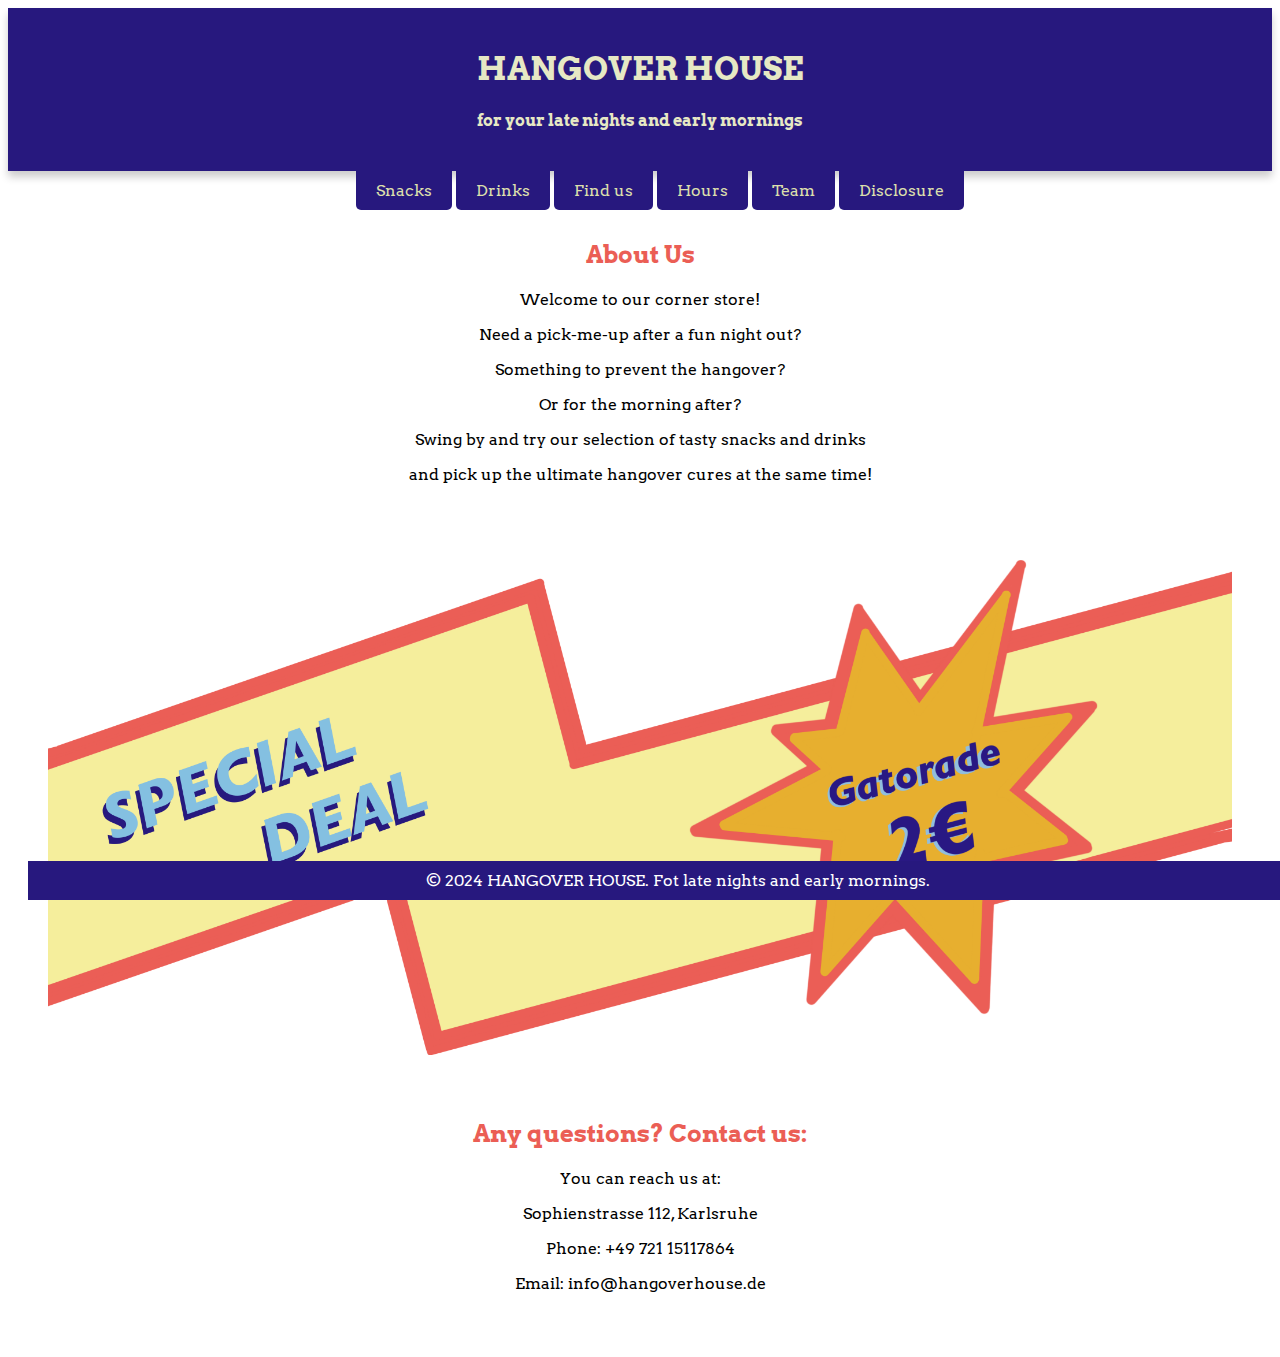
<file: index.html>
<!DOCTYPE html>
<html lang="en">
<head>
    <meta charset="UTF-8">
    <meta name="viewport" content="width=device-width, initial-scale=1.0">
    <title>Hangover House</title>
    <link rel="styles" href=<link rel="preconnect" href="https://fonts.googleapis.com">
    <link rel="styles" href="https://fonts.gstatic.com" crossorigin>
    <link href="https://fonts.googleapis.com/css2?family=Arvo:ital,wght@0,400;0,700;1,400;1,700&display=swap" rel="stylesheet">
    <link rel="stylesheet" href="styles.css">
</head>

<body>
    <header>
        <div class="header-content">
            <h1>HANGOVER HOUSE</h1>
            <p>for your late nights and early mornings</p>
        </div>
    </header>

    <nav>
        <ul>
            <li><a href="snacks.html">Snacks</a></li>
            <li><a href="drinks.html">Drinks</a></li>
            <li><a href="findus.html">Find us</a></li>
            <li><a href="times.html">Hours</a></li>
            <li><a href="about.html">Team</a></li>
            <li><a href="cures.html">Disclosure</a></li>
        </ul>
    </nav>


    <div class="text">
    <section id="about">
        <h2>About Us</h2>
        <p>Welcome to our corner store!</p>
        <p>Need a pick-me-up after a fun night out?</p>
        <p>Something to prevent the hangover?</p>
        <p>Or for the morning after?</p>
        <p>Swing by and try our selection of tasty snacks and drinks</p>
         <p>and pick up the ultimate hangover cures at the same time!</p>
    </section>

    <section>
        <section id="special deal">
            <a href="drinks.html">
             <img src = "specialdeal.PNG" width = "100%"/>
            </a>
    </section>

    <section id="contact">
        <h2>Any questions? Contact us:</h2>
        <p>You can reach us at:</p>
        <p>Sophienstrasse 112, Karlsruhe</p>
        <p>Phone: +49 721 15117864</p>
        <p>Email: info@hangoverhouse.de</p>
    </section>

    <footer>
        &copy; 2024 HANGOVER HOUSE. Fot late nights and early mornings.
    </footer>
</div>
</body>
</html>
</file>
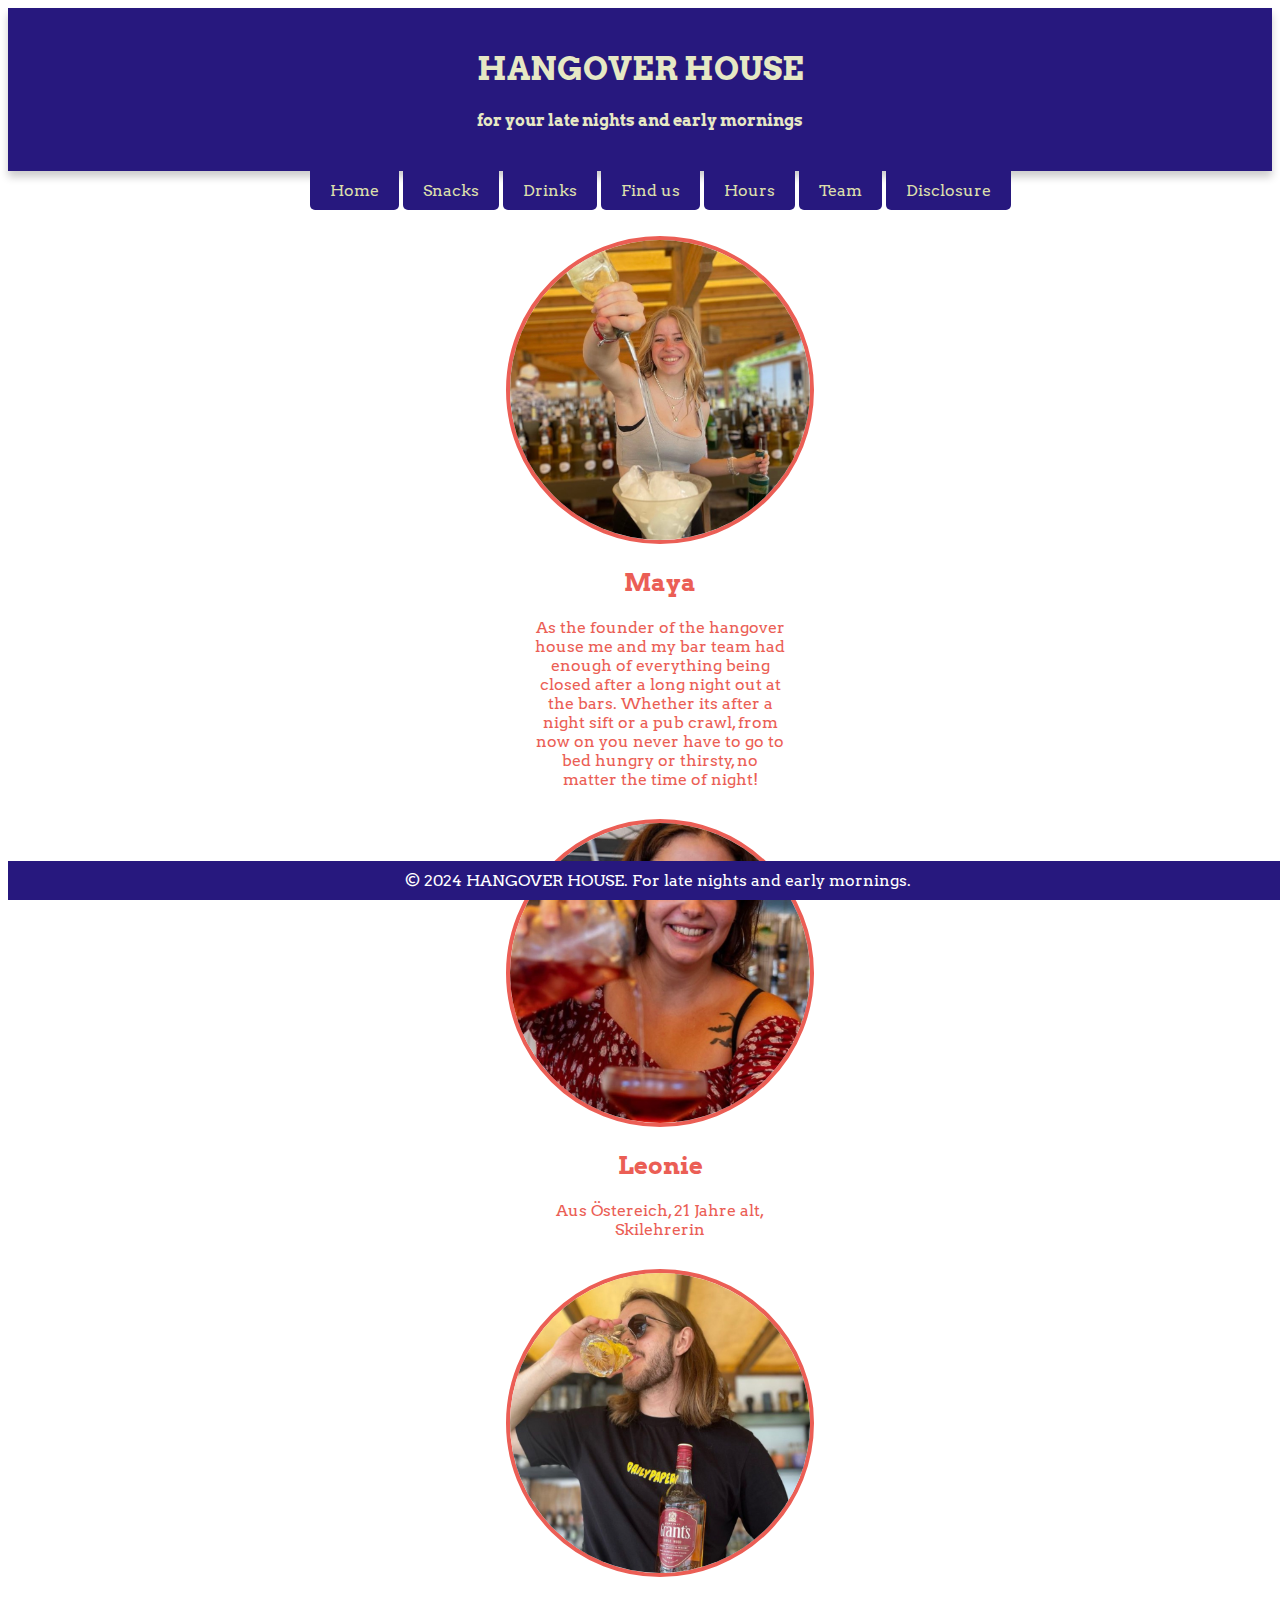
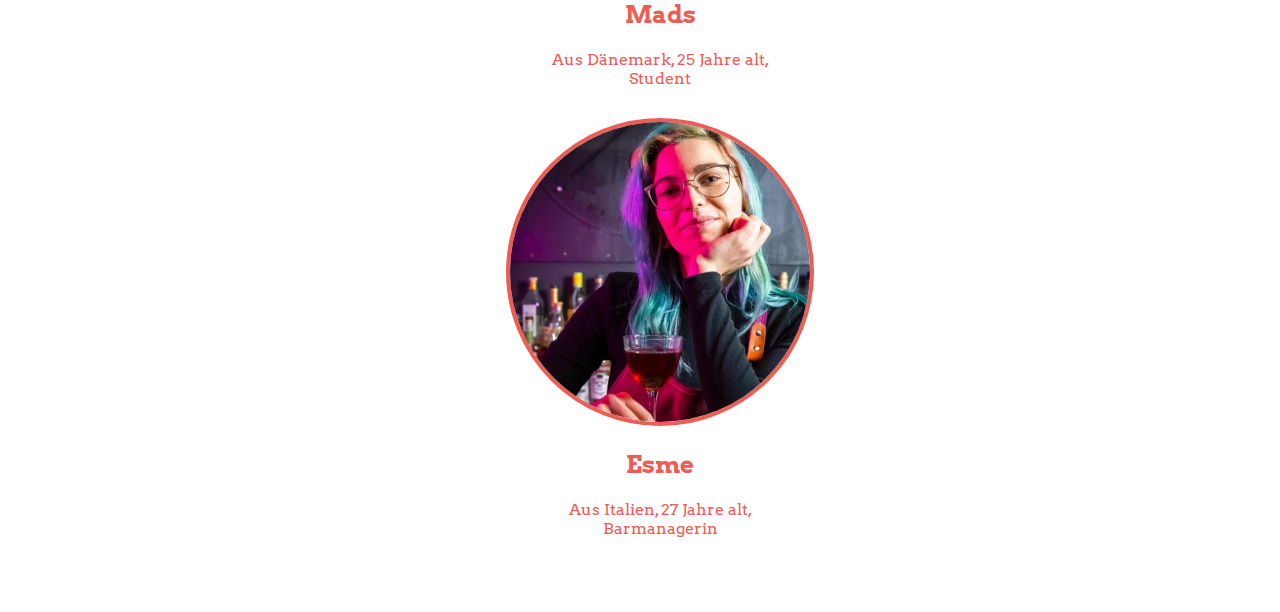
<file: about.html>
<!DOCTYPE html>
</head>
<!DOCTYPE html>
<html lang="en">
<head>
    <meta charset="UTF-8">
    <meta name="viewport" content="width=device-width, initial-scale=1.0">
    <title>Products - Hangover House</title>
    <link href="https://fonts.googleapis.com/css2?family=Arvo:ital,wght@0,400;0,700;1,400;1,700&display=swap" rel="stylesheet">
    <link rel="stylesheet" href="styles.css">
</head>
<body>
    <header>
        <div class="header-content">
            <h1>HANGOVER HOUSE</h1>
            <p>for your late nights and early mornings</p>
        </div>
    </header>

    <nav>
        <ul>
            <li><a href="index.html">Home</a></li>
            <li><a href="snacks.html">Snacks</a></li>
            <li><a href="drinks.html">Drinks</a></li>
            <li><a href="findus.html">Find us</a></li>
            <li><a href="times.html">Hours</a></li>
            <li><a href="about.html">Team</a></li>
            <li><a href="cures.html">Disclosure</a></li>
        </ul>
    </nav>

    <section id="founders">
        <ul>
            <div class="team">
                <img src="maya.jpg" alt="Maya">
                    <h2>Maya</h2>
                    <p>As the founder of the hangover house me
                    and my bar team had enough of everything 
                    being closed after a long night out at the bars. 
                    Whether its after a night sift or a pub crawl, from now on
                    you never have to go to bed hungry or thirsty,
                    no matter the time of night!</p>
            </div>
            <div class="team">
                <img src="leonie.jpg" alt="Leonie">
                    <h2>Leonie</h2>
                    <p>Aus Östereich, 21 Jahre alt, Skilehrerin</p>
            </div>
            <div class="team">
                <img src="mads.jpg" alt="Mads">
                    <h2>Mads</h2>
                    <p>Aus Dänemark, 25 Jahre alt, Student</p>
                </div>
            <div class="team">
                <img src="esme.jpg" alt="Esme">
                    <h2>Esme</h2>
                    <p>Aus Italien, 27 Jahre alt, Barmanagerin</p>
            </div>
        </ul>
    </section>

    <footer>
        &copy; 2024 HANGOVER HOUSE. For late nights and early mornings.
    </footer>
</body>
</html>
</file>
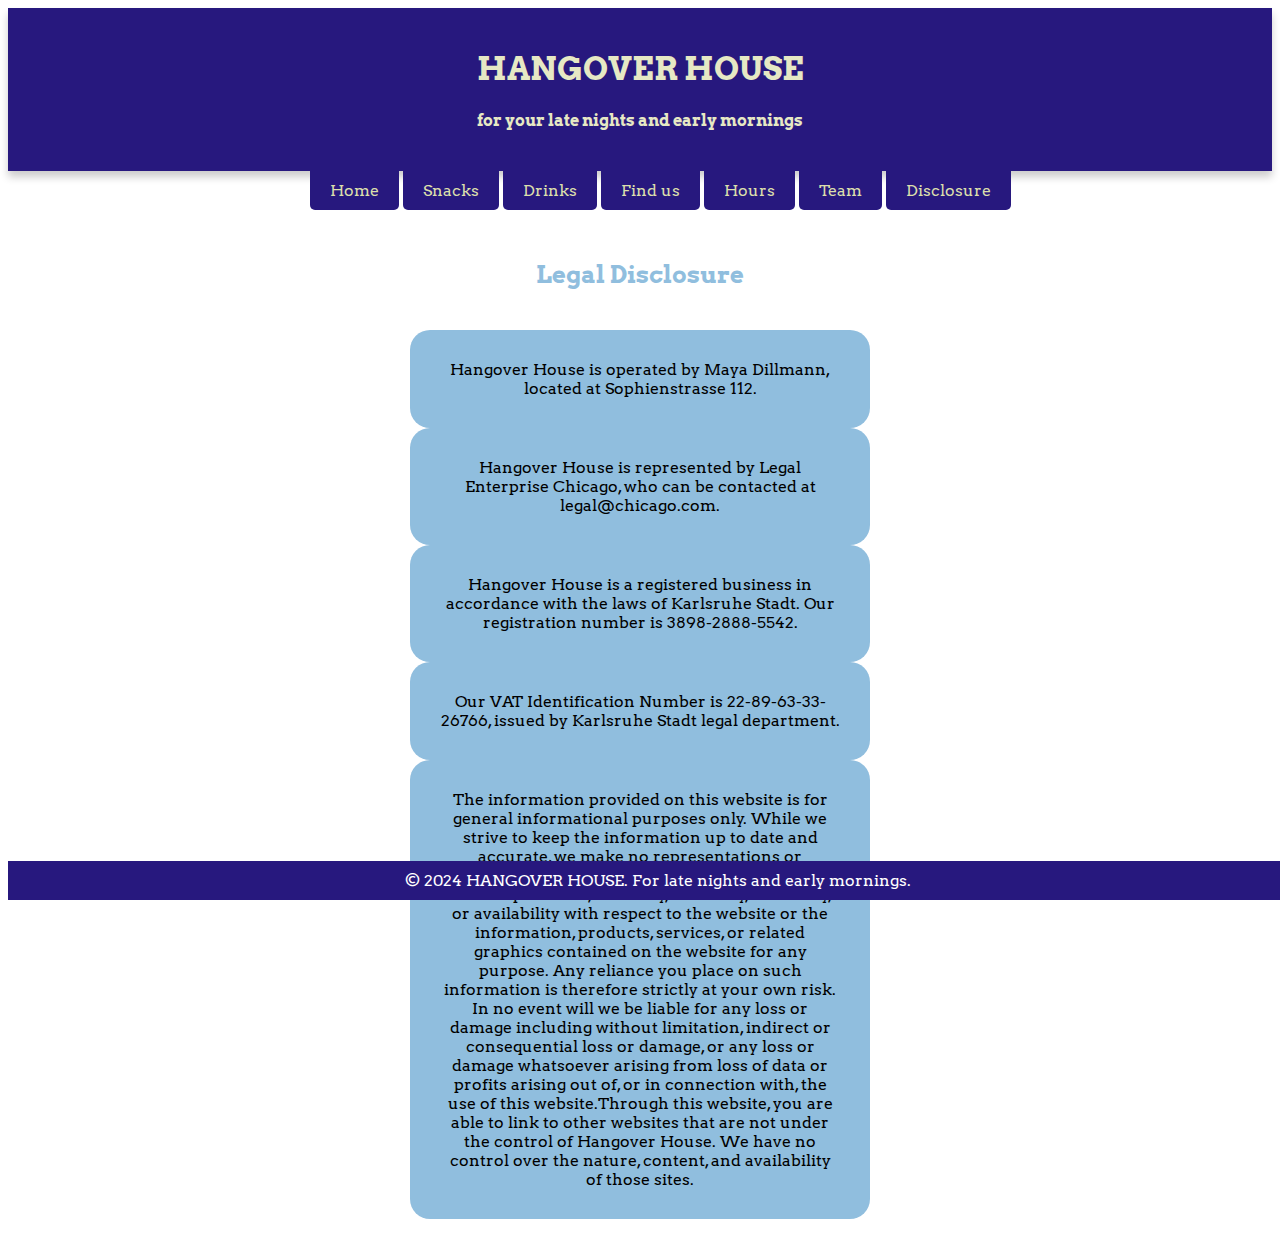
<file: cures.html>
<!DOCTYPE html>
<html lang="en">
<head>
    <meta charset="UTF-8">
    <meta name="viewport" content="width=device-width, initial-scale=1.0">
    <title>Hangover House</title>
    <link rel="styles" href=<link rel="preconnect" href="https://fonts.googleapis.com">
    <link rel="styles" href="https://fonts.gstatic.com" crossorigin>
    <link href="https://fonts.googleapis.com/css2?family=Arvo:ital,wght@0,400;0,700;1,400;1,700&display=swap" rel="stylesheet">
    <link rel="stylesheet" href="styles.css">
</head>

<body>
    <header>
        <div class="header-content">
            <h1>HANGOVER HOUSE</h1>
            <p>for your late nights and early mornings</p>
        </div>
    </header>

    <nav>
        <ul>
            <li><a href="index.html">Home</a></li>
            <li><a href="snacks.html">Snacks</a></li>
            <li><a href="drinks.html">Drinks</a></li>
            <li><a href="findus.html">Find us</a></li>
            <li><a href="times.html">Hours</a></li>
            <li><a href="about.html">Team</a></li>
            <li><a href="cures.html">Disclosure</a></li>
        </ul>
    </nav>

<section class="data">
    <h2>Legal Disclosure</h2>
        <p>Hangover House is operated by Maya Dillmann, located at Sophienstrasse 112. </p>
        <p>Hangover House is represented by Legal Enterprise Chicago, who can be contacted at legal@chicago.com.</p>
        <p>Hangover House is a registered business in accordance with the laws of Karlsruhe Stadt. Our registration number is 3898-2888-5542.</p>
        <p>Our VAT Identification Number is 22-89-63-33-26766, issued by Karlsruhe Stadt legal department.</p>
        <p>The information provided on this website is for general informational purposes only. 
        While we strive to keep the information up to date and accurate, we make no representations or 
        warranties of any kind, express or implied, about the completeness, accuracy, reliability, suitability, 
        or availability with respect to the website or the information, products, services, or related graphics 
        contained on the website for any purpose. Any reliance you place on such information is therefore strictly at your own risk.
        In no event will we be liable for any loss or damage including without limitation, indirect or consequential loss or damage, 
        or any loss or damage whatsoever arising from loss of data or profits arising out of, or in connection with, the use of this 
        website.Through this website, you are able to link to other websites that are not under the control of Hangover House. 
        We have no control over the nature, content, and availability of those sites.</h2>
</section>

    <footer>
    &copy; 2024 HANGOVER HOUSE. For late nights and early mornings.
</footer>
</body>
</html>
</file>
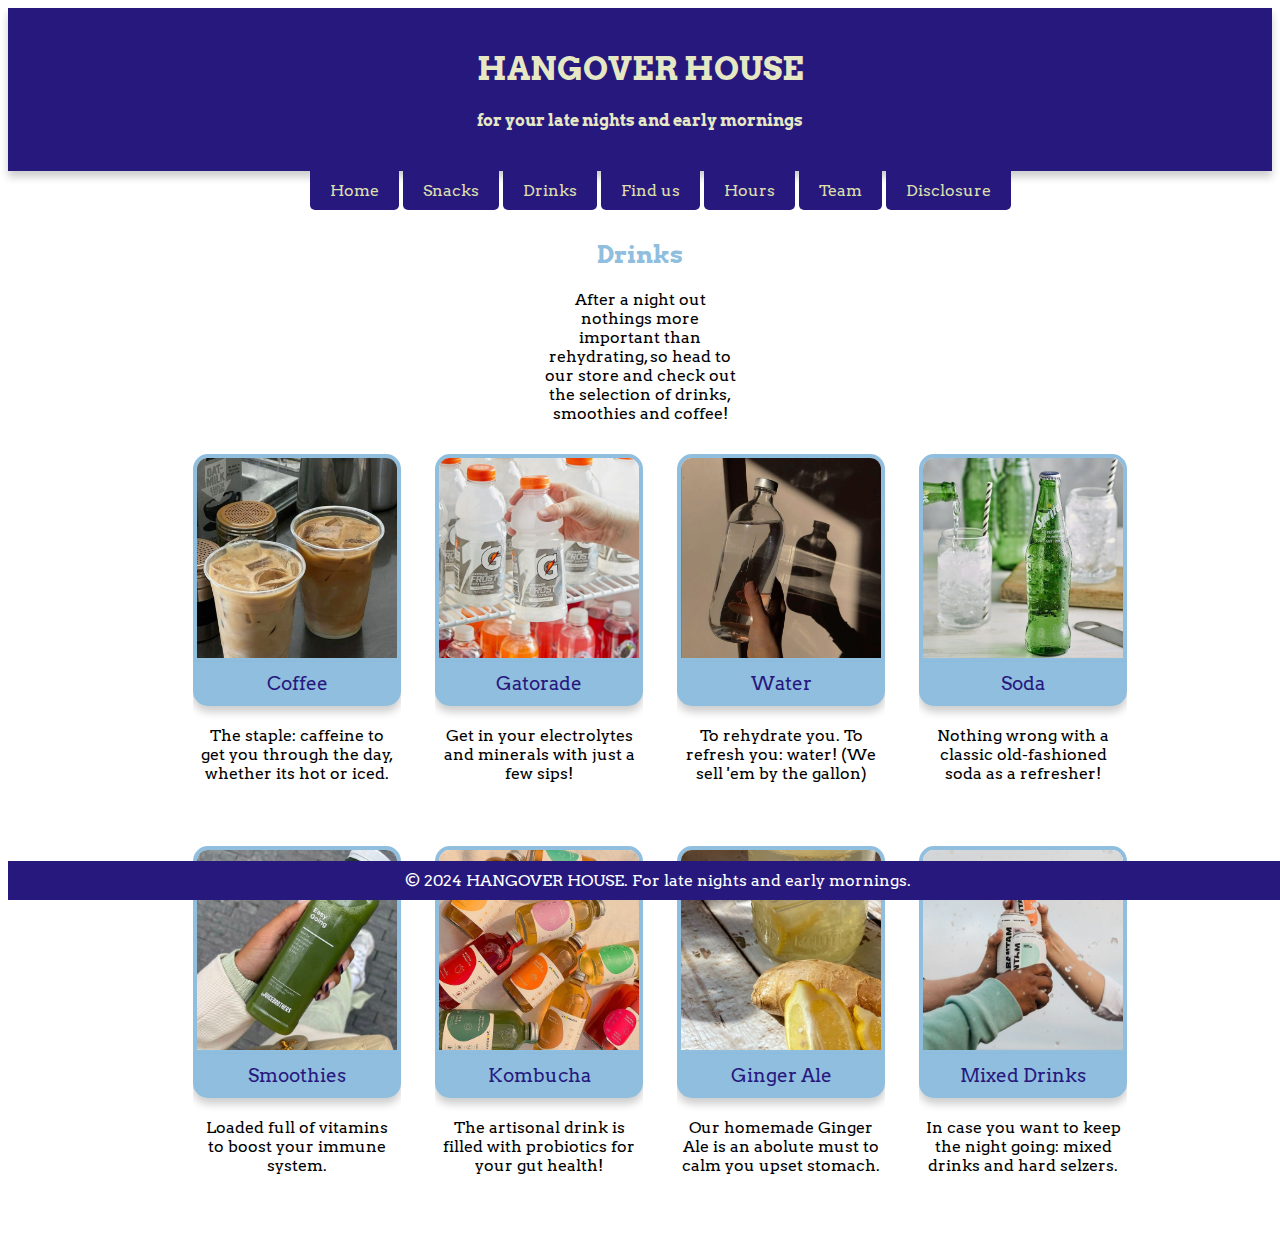
<file: drinks.html>
<!DOCTYPE html>
</head>
<!DOCTYPE html>
<html lang="en">
<head>
    <meta charset="UTF-8">
    <meta name="viewport" content="width=device-width, initial-scale=1.0">
    <title>Products - Hangover House</title>
    <link href="https://fonts.googleapis.com/css2?family=Arvo:ital,wght@0,400;0,700;1,400;1,700&display=swap" rel="stylesheet">
    <link rel="stylesheet" href="styles.css">
</head>
<body>
    <header>
        <div class="header-content">
            <h1>HANGOVER HOUSE</h1>
            <p>for your late nights and early mornings</p>
        </div>
    </header>

    <nav>
        <ul>
            <li><a href="index.html">Home</a></li>
            <li><a href="snacks.html">Snacks</a></li>
            <li><a href="drinks.html">Drinks</a></li>
            <li><a href="findus.html">Find us</a></li>
            <li><a href="times.html">Hours</a></li>
            <li><a href="about.html">Team</a></li>
            <li><a href="cures.html">Disclosure</a></li>
        </ul>
    </nav>

    <section id="drinks">
        <h2>Drinks</h2>
        <p>After a night out nothings more important than rehydrating, so head to our store and check out the selection
             of drinks, smoothies and coffee!</p>
        <ul>
        <div class="drink">
            <img src="coffee.jpg" alt="Coffee">
            <h3>Coffee</h3>
            <p>The staple: caffeine to get you through the day, whether its hot or iced.</p>
        </div>
        <div class="drink">
            <img src="gatorade.jpg" alt="Gatorade">
            <h3>Gatorade</h3>
            <p>Get in your electrolytes and minerals with just a few sips!</p>
        </div>
        <div class="drink">
            <img src="water.jpg" alt="Water">
            <h3>Water</h3>
            <p>To rehydrate you. To refresh you: water! (We sell 'em by the gallon)</p>
        </div>
        <div class="drink">
            <img src="soda.jpg" alt="Soda">
            <h3>Soda</h3>
            <p>Nothing wrong with a classic old-fashioned soda as a refresher!</p>
        </div>
    </ul>
    <ul>
        <div class="drink">
            <img src="greensmoothie.jpg" alt="Smoothies">
            <h3>Smoothies</h3>
            <p>Loaded full of vitamins to boost your immune system.</p>
        </div>
        <div class="drink">
            <img src="kombucha.jpg" alt="Kombucha">
            <h3>Kombucha</h3>
            <p>The artisonal drink is filled with probiotics for your gut health!</p>
        </div>
        <div class="drink">
            <img src="ginger.jpg" alt="Ginger Ale">
            <h3>Ginger Ale</h3>
            <p>Our homemade Ginger Ale is an abolute must to calm you upset stomach.</p>
        </div>
        <div class="drink">
            <img src="selzer.jpg" alt="Mixed Drinks">
            <h3>Mixed Drinks</h3>
            <p>In case you want to keep the night going: mixed drinks and hard selzers.</p>
        </div>
    </ul>
    </section>

    <footer>
        &copy; 2024 HANGOVER HOUSE. For late nights and early mornings.
    </footer>
</body>
</html>
</file>
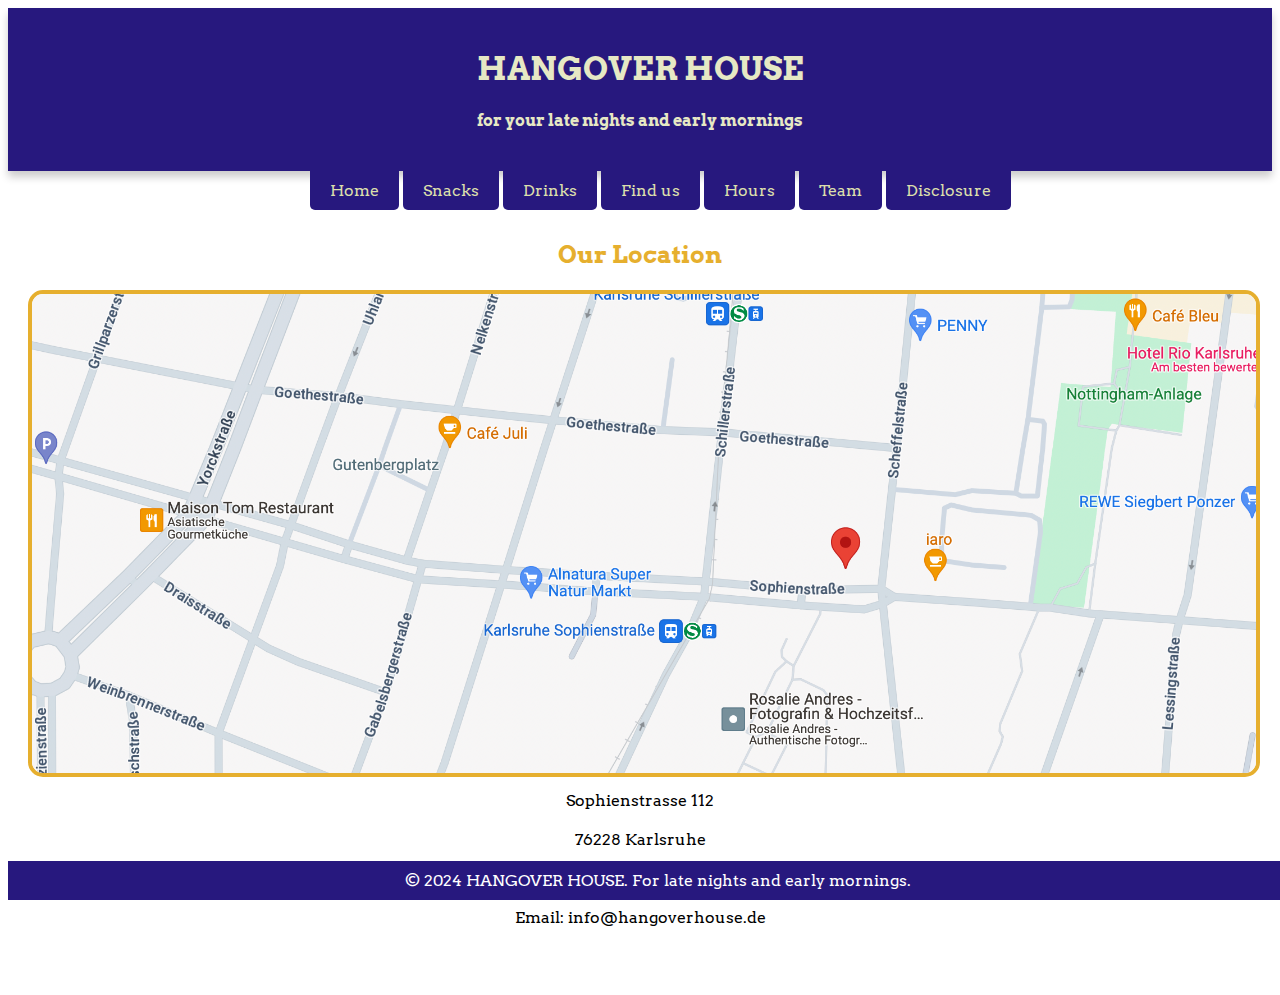
<file: findus.html>
<!DOCTYPE html>
<html lang="en">
<head>
    <meta charset="UTF-8">
    <meta name="viewport" content="width=device-width, initial-scale=1.0">
    <title>Find Us - Hangover House</title>
    <link href="https://fonts.googleapis.com/css2?family=Arvo:ital,wght@0,400;0,700;1,400;1,700&display=swap" rel="stylesheet">
    <link rel="stylesheet" href="styles.css">
</head>
<body>
    <header>
        <div class="header-content">
            <h1>HANGOVER HOUSE</h1>
            <p>for your late nights and early mornings</p>
        </div>
    </header>

    <nav>
        <ul>
            <li><a href="index.html">Home</a></li>
            <li><a href="snacks.html">Snacks</a></li>
            <li><a href="drinks.html">Drinks</a></li>
            <li><a href="findus.html">Find us</a></li>
            <li><a href="times.html">Hours</a></li>
            <li><a href="about.html">Team</a></li>
            <li><a href="cures.html">Disclosure</a></li>
        </ul>
    </nav>

    <section id="location">
        <h4>Our Location</h4>
        <div class="map">
            <img src="map.png" alt="Map">
        </div>
        <div id="adress">
            <p>Sophienstrasse 112</p>
            <p>76228 Karlsruhe</p>
            <p>Phone: +49 721 15117864</p>
            <p>Email: info@hangoverhouse.de</p>
            <p> </p>
        </div>
    </section>

    <footer>
        &copy; 2024 HANGOVER HOUSE. For late nights and early mornings.
    </footer>
</body>
</html>
</file>
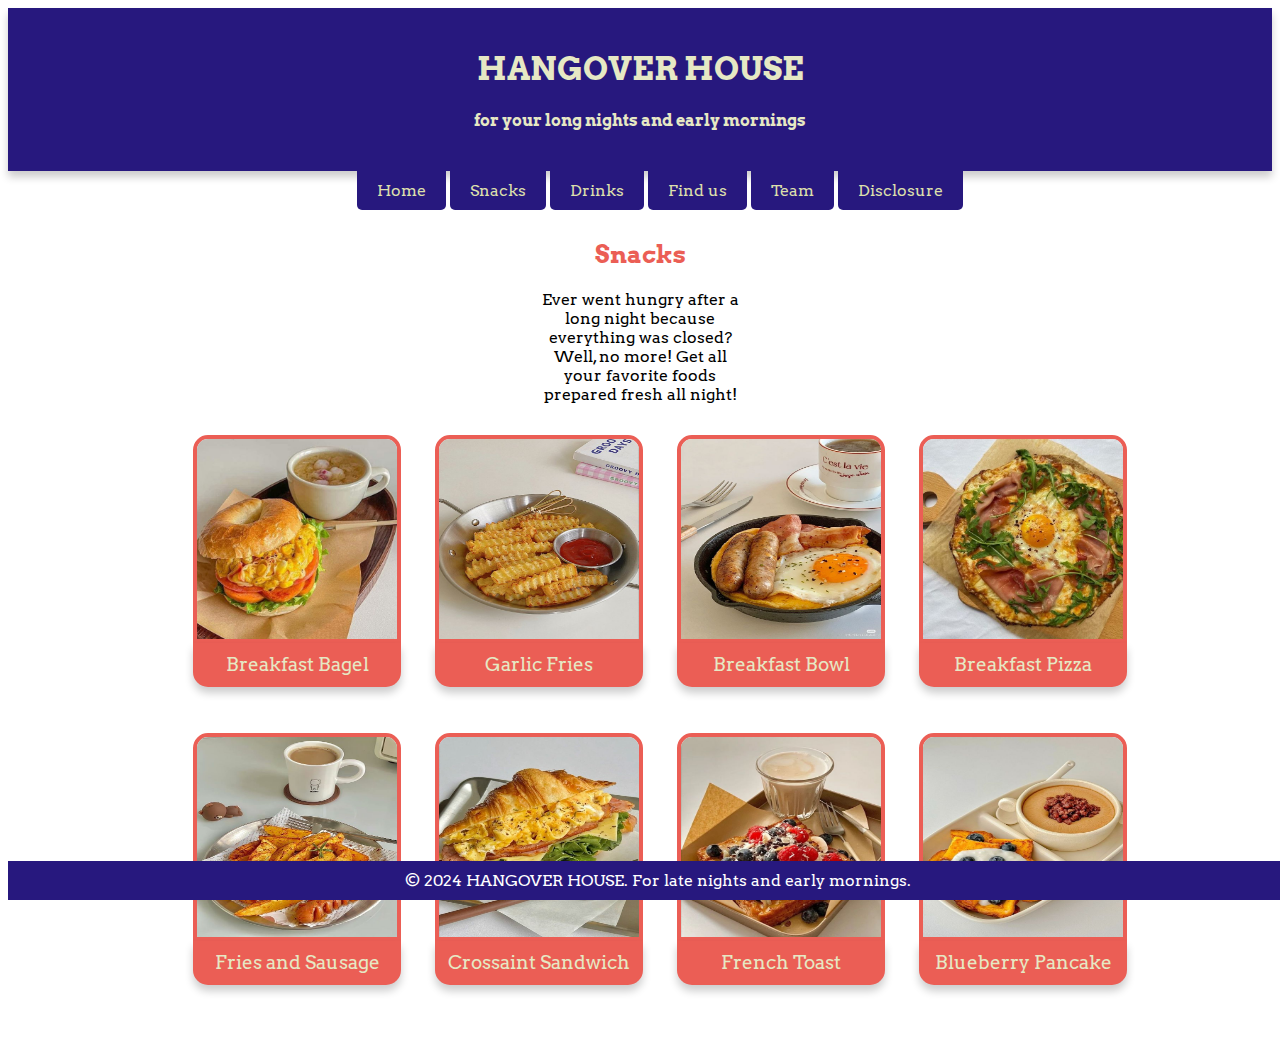
<file: snacks.html>
<!DOCTYPE html>
</head>
<!DOCTYPE html>
<html lang="en">
<head>
    <meta charset="UTF-8">
    <meta name="viewport" content="width=device-width, initial-scale=1.0">
    <title>Products - Hangover House</title>
    <link href="https://fonts.googleapis.com/css2?family=Arvo:ital,wght@0,400;0,700;1,400;1,700&display=swap" rel="stylesheet">
    <link rel="stylesheet" href="styles.css">
</head>
<body>
    <header>
        <div class="header-content">
            <h1>HANGOVER HOUSE</h1>
            <p>for your long nights and early mornings</p>
        </div>
    </header>

    <nav>
        <ul>
            <li><a href="index.html">Home</a></li>
            <li><a href="snacks.html">Snacks</a></li>
            <li><a href="drinks.html">Drinks</a></li>
            <li><a href="findus.html">Find us</a></li>
            <li><a href="about.html">Team</a></li>
            <li><a href="cures.html">Disclosure</a></li>
        </ul>
    </nav>

    <section id="products">
        <h2>Snacks</h2>
        <p>Ever went hungry after a long night because 
        everything was closed? Well, no more! 
        Get all your favorite foods prepared fresh all night!</p>
        <ul>
        <div class="product">
            <img src="bagel.jpg" alt="Bagel">
            <h3>Breakfast Bagel</h3>
        </div>
        <div class="product">
            <img src="fries.jpg" alt="Fries">
            <h3>Garlic Fries</h3>
        </div>
        <div class="product">
            <img src="bowl.jpg" alt="Breakfast Bowl">
            <h3>Breakfast Bowl</h3>
        </div>
        <div class="product">
            <img src="pizza.jpg" alt="Breakfast Pizza">
            <h3>Breakfast Pizza</h3>
        </div>
    </ul>
    <ul>
        <div class="product">
            <img src="friesandsausage.jpg" alt="Fries and Sausaga">
            <h3>Fries and Sausage</h3>
        </div>
        <div class="product">
            <img src="croissant.jpg" alt="Croissant Sandwich">
            <h3>Crossaint Sandwich</h3>
        </div>
        <div class="product">
            <img src="frenchtoast.jpg" alt="French Toast">
            <h3>French Toast</h3>
        </div>
        <div class="product">
            <img src="blueberry.jpg" alt="Blueberry">
            <h3>Blueberry Pancake</h3>
        </div>
    </ul>
    </section>

    <footer>
        &copy; 2024 HANGOVER HOUSE. For late nights and early mornings.
    </footer>
</body>
</html>
</file>
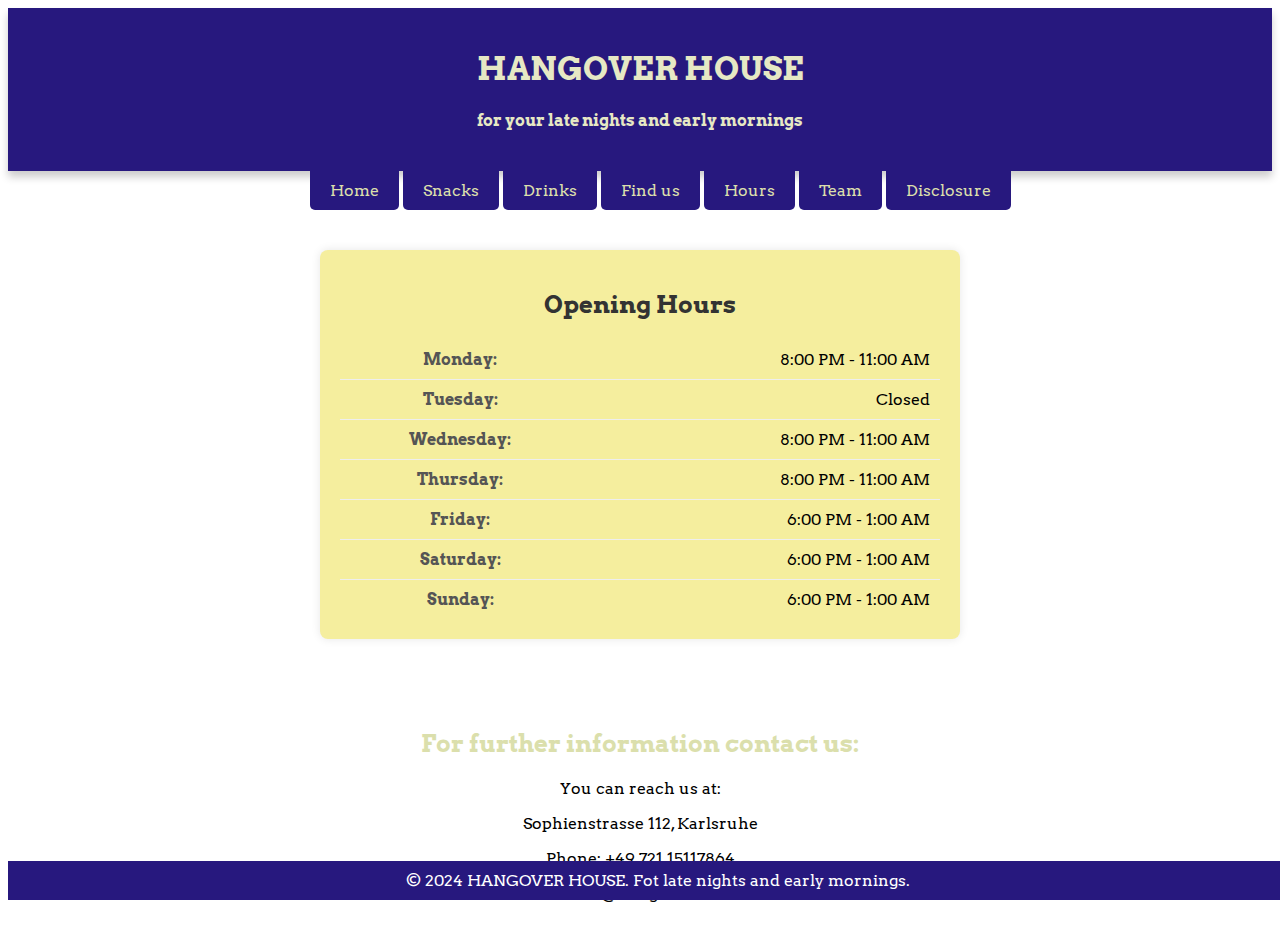
<file: times.html>
<!DOCTYPE html>
</head>
<!DOCTYPE html>
<html lang="en">
<head>
    <meta charset="UTF-8">
    <meta name="viewport" content="width=device-width, initial-scale=1.0">
    <title>Products - Hangover House</title>
    <link href="https://fonts.googleapis.com/css2?family=Arvo:ital,wght@0,400;0,700;1,400;1,700&display=swap" rel="stylesheet">
    <link rel="stylesheet" href="styles.css">
</head>
<body>
    <header>
        <div class="header-content">
            <h1>HANGOVER HOUSE</h1>
            <p>for your late nights and early mornings</p>
        </div>
    </header>

    <nav>
        <ul>
            <li><a href="index.html">Home</a></li>
            <li><a href="snacks.html">Snacks</a></li>
            <li><a href="drinks.html">Drinks</a></li>
            <li><a href="findus.html">Find us</a></li>
            <li><a href="times.html">Hours</a></li>
            <li><a href="about.html">Team</a></li>
            <li><a href="cures.html">Disclosure</a></li>
        </ul>
    </nav>


<body>
    <div class="opening-hours">
        <h2>Opening Hours</h2>
        <table>
            <tr>
                <td><strong>Monday:</strong></td>
                <td>8:00 PM - 11:00 AM</td>
            </tr>
            <tr>
                <td><strong>Tuesday:</strong></td>
                <td>Closed</td>
            </tr>
            <tr>
                <td><strong>Wednesday:</strong></td>
                <td>8:00 PM - 11:00 AM</td>
            </tr>
            <tr>
                <td><strong>Thursday:</strong></td>
                <td>8:00 PM - 11:00 AM</td>
            </tr>
            <tr>
                <td><strong>Friday:</strong></td>
                <td>6:00 PM - 1:00 AM</td>
            </tr>
            <tr>
                <td><strong>Saturday:</strong></td>
                <td>6:00 PM - 1:00 AM</td>
            </tr>
            <tr>
                <td><strong>Sunday:</strong></td>
                <td>6:00 PM - 1:00 AM</td>
            </tr>
        </table>
    </div>
</body>

<section id="info">
    <h2>For further information contact us:</h2>
    <p>You can reach us at:</p>
    <p>Sophienstrasse 112, Karlsruhe</p>
    <p>Phone: +49 721 15117864</p>
    <p>Email: info@hangoverhouse.de</p>
</section>

<footer>
    &copy; 2024 HANGOVER HOUSE. Fot late nights and early mornings.
</footer>
</div>
</body>
</html>
</file>
<file: styles.css>
body {
    font-family: "Arvo", serif;
        font-weight: 400;
        font-style: normal;
        text-align: center;
      }
    margin: 0;
    padding: 10px;
    background-color: #F5EE9E;
    color: #333;
}

header {
    margin: 0;
    font-family: "Arvo", serif;
        font-weight: 700;
        font-style: normal;
        text-align: center;
    background-color: #27187E;
    color: #E6E8C4;
    padding-top: 50px;
    padding-bottom: 20px;
    width: 100%;
    text-align: center;
    box-shadow: 0 6px 8px 0 rgba(0,0,0,0.2);
}

text {
    background-color: #F5EE9E;
}

#home {
    margin: 0;
    font-family: "Arvo", serif;
        font-weight: 700;
        font-style: normal;
        text-align: center;
    background-color: #27187E;
    width: 100%;
    color: #E6E8C4;
    text-align: center;
    padding: 20px 0;
    top: 0;
}

h1 {
    background-color: #27187E;
    width: 100%;
    color: #E6E8C4;
    text-align: center;
    padding: 0;
    top: 0;
}

h3 {
    font-family: "Arvo", serif;
        font-weight: 500;
        font-style: normal;
        text-align: center;
    background-color: #27187E;
    color: #E6E8C4;
    padding: 0px 0;
    border-bottom-left-radius: 15px;
    border-bottom-right-radius: 15px;
    text-align: center;
    box-shadow: 0 6px 8px 0 rgba(0,0,0,0.2);
}

h2 {
    color: #EB5E55;
    padding: 0px;
}


.header-content {
    max-width: 100%;
    margin: 0 auto;
    font-family: "Arvo", serif;
        font-weight: 700;
        font-style: normal;
        text-align: center;
    background-color: #27187E;
    color: #E6E8C4;
    padding-top: 20px;
    padding-bottom: 25px;
    width: 100%;
    text-align: center;
    box-shadow: 0 6px 8px 0 rgba(0,0,0,0.2);
}


nav ul {
    list-style-type: none;
    margin: 0;
    padding-top: 10px;
    text-align: center;
}

nav ul li {
    display: inline;
}

nav a {
    text-decoration: none;
    color: #DBDFAC;
    padding: 10px 20px;
    background-color: #27187E;
    border-bottom-left-radius: 5px;
    border-bottom-right-radius: 5px;
}

nav a:hover {
    background-color: #EB5E55;
    color: #fff;
}

section {
    padding: 20px;
}

specialdeal {
    width: 100px;
    padding: 200px;
}

p{
    padding: 0;
}

footer {
    background-color: #27187E;
    color: #fff;
    text-align: center;
    padding: 10px;
    position: fixed;
    bottom: 0;
    width: 100%;
}

#products {
    padding: 20px;
}

.product {
    display: inline-block;
    margin: 15px;
    text-align: center
}

.product img {
    width: 200px;
    height: 200px;
    border-top-left-radius: 15px;
    border-top-right-radius: 15px;
    display: block;
    border: 4px solid #EB5E55; 
}

.product h3 {
    margin: 0;
    background-color: #EB5E55;
    padding: 10px;
    display: block;
    border-bottom-left-radius: 15px;
    border-bottom-right-radius: 15px;
}


#location {
    padding: 20px;
}

h4 {
    color: #E6AF2E;
    padding: 0px;
    display: block;
font-size: 1.5em;
margin-block-start: 0.83em;
margin-block-end: 0.83em;
margin-inline-start: 0px;
margin-inline-end: 0px;
font-weight: bold;
}


.map img {
    max-width: 100%;
    height: auto;
    border-radius: 15px;
    border: 4px solid #E6AF2E;
}

#location p {
    margin: 10px 0; 
}

#adress p {
    padding-bottom: 10px;
}

#drinks h2{
    color:#90BEDE;
    padding: 0;
}
#drinks p {
    max-width: 200px;
    margin: 0 auto; 
    text-align: center; 
}

.drink {
    display: inline-block;
    overflow: hidden;
    margin: 15px;
    text-align: center
}

.drink img {
    width: 200px;
    height: 200px;
    border-top-left-radius: 15px;
    border-top-right-radius: 15px;
    display: block;
    border: 4px solid #90BEDE; 
}

.drink h3 {
    margin: 0;
    background-color: #90BEDE;
    color:#27187E;
    padding: 10px;
    border-bottom-left-radius: 15px;
    border-bottom-right-radius: 15px;
}

.drink p {
    margin: 0;
    max-width: 200px;
    height: 50px;
    padding-top: 20px;
    padding-bottom: 20px;
}

.team img {
    width: 300px;
    height: 300px;
    border:4px solid #EB5E55;
    border-radius: 50%;
}

.team {
    color: #EB5E55;
}

#products p {
    max-width: 200px;
    margin: 0 auto; 
    text-align: center; 
}

#founders p {
    max-width: 250px;
    margin: 0 auto; 
    text-align: center; 
    padding-bottom: 30px;
}

.data p {
    max-width: 400px;
    margin: 0 auto; 
    text-align: center; 
    padding: 30px;
    background-color: #90BEDE;
    border-radius: 20px;
}

.data h2 {
    max-width: 400px;
    margin: 0 auto; 
    text-align: center; 
    padding: 40px;
    color: #90BEDE;
    border-radius: 15px;
}


.opening-hours {
    max-width: 600px;
    margin: 50px auto;
    background-color: #F5EE9E;
    padding: 20px;
    border-radius: 8px;
    box-shadow: 0 0 10px rgba(0, 0, 0, 0.1);
}

.opening-hours h2 {
    color: #333;
    text-align: center;
}

table {
    width: 100%;
    border-collapse: collapse;
}

td {
    padding: 10px;
    border-bottom: 1px solid #eee;
}

td:first-child {
    width: 40%;
    font-weight: bold;
    color: #555;
}

td:last-child {
    text-align: right;
}

tr:last-child td {
    border-bottom: none;
}

#info h2{
    color:#DBDFAC
}

#info p {
    padding: 0;
}

.info {
    padding-bottom: 20px;
}
</file>
